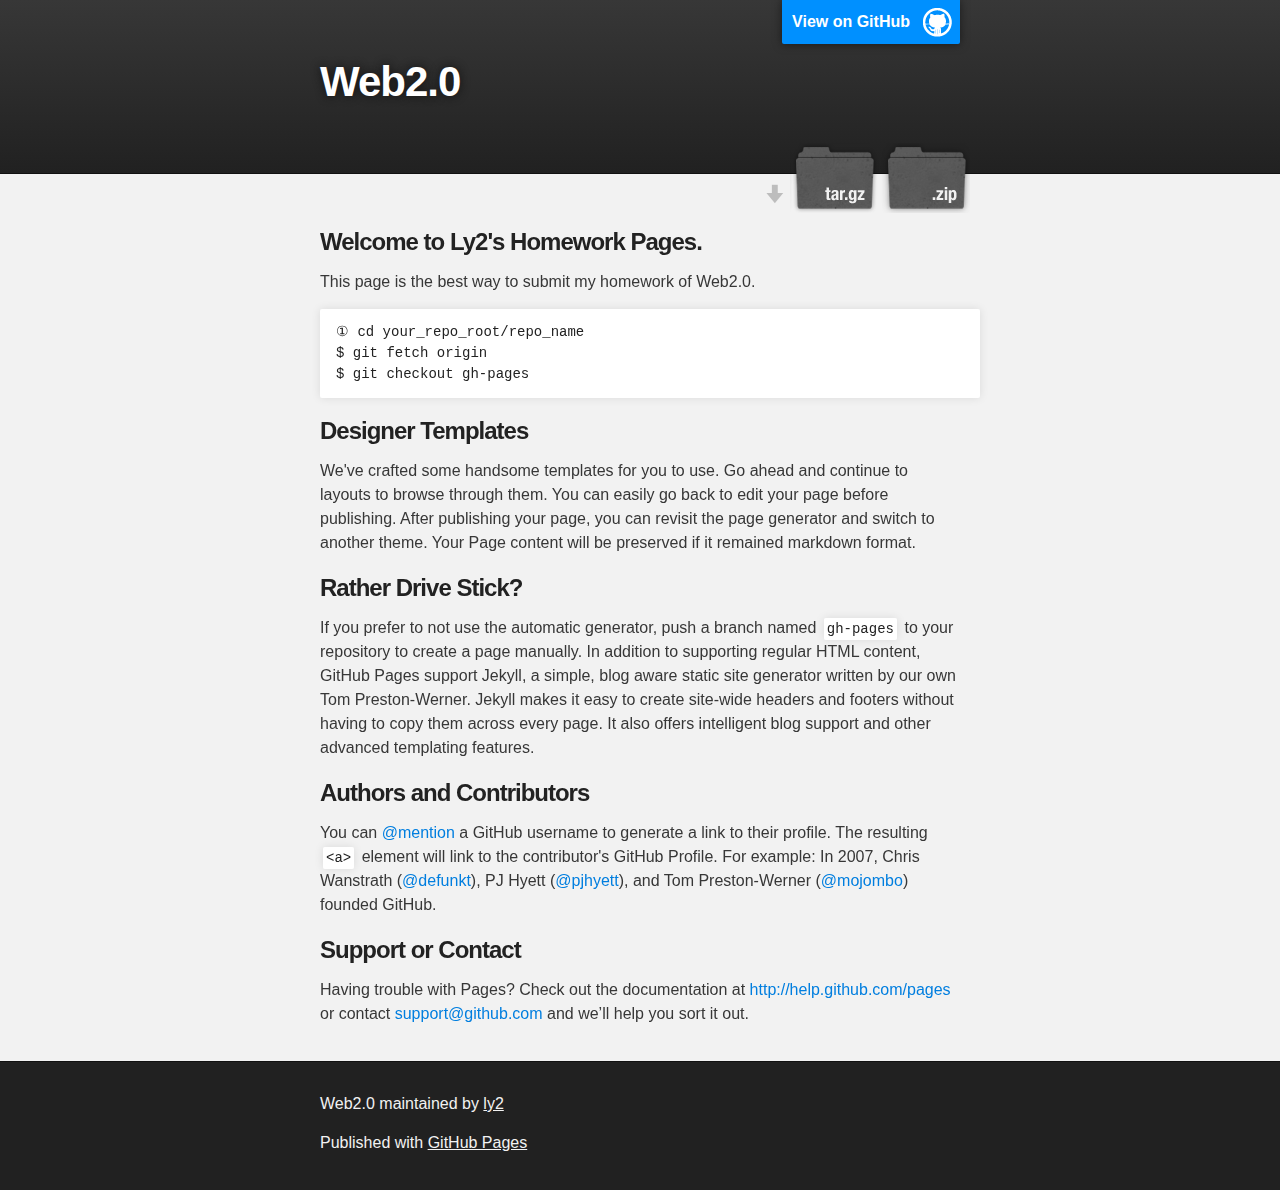
<file: index.html>
<!DOCTYPE html>
<html>

  <head>
    <meta charset='utf-8'>
    <meta http-equiv="X-UA-Compatible" content="chrome=1">
    <meta name="description" content="Web2.0 : ">

    <link rel="stylesheet" type="text/css" media="screen" href="stylesheets/stylesheet.css">

    <link rel="shortcut icon" type="image/x-icon" href="stylesheets/1176498.png">

    <title>Web2.0</title>
  </head>

  <body>

    <!-- HEADER -->
    <div id="header_wrap" class="outer">
        <header class="inner">
          <a id="forkme_banner" href="https://github.com/ly2/WEB2.0">View on GitHub</a>

          <h1 id="project_title">Web2.0</h1>
          <h2 id="project_tagline"></h2>

            <section id="downloads">
              <a class="zip_download_link" href="https://github.com/ly2/WEB2.0/zipball/master">Download this project as a .zip file</a>
              <a class="tar_download_link" href="https://github.com/ly2/WEB2.0/tarball/master">Download this project as a tar.gz file</a>
            </section>
        </header>
    </div>

    <!-- MAIN CONTENT -->
    <div id="main_content_wrap" class="outer">
      <section id="main_content" class="inner">
        <h3>
<a name="welcome-to-github-pages" class="anchor" href="#welcome-to-github-pages"><span class="octicon octicon-link"></span></a>Welcome to Ly2's Homework Pages.</h3>

<p>This page is the best way to submit my homework of Web2.0.</p>

<pre><code>① cd your_repo_root/repo_name
$ git fetch origin
$ git checkout gh-pages
</code></pre>

<p></p>

<h3>
<a name="designer-templates" class="anchor" href="#designer-templates"><span class="octicon octicon-link"></span></a>Designer Templates</h3>

<p>We've crafted some handsome templates for you to use. Go ahead and continue to layouts to browse through them. You can easily go back to edit your page before publishing. After publishing your page, you can revisit the page generator and switch to another theme. Your Page content will be preserved if it remained markdown format.</p>

<h3>
<a name="rather-drive-stick" class="anchor" href="#rather-drive-stick"><span class="octicon octicon-link"></span></a>Rather Drive Stick?</h3>

<p>If you prefer to not use the automatic generator, push a branch named <code>gh-pages</code> to your repository to create a page manually. In addition to supporting regular HTML content, GitHub Pages support Jekyll, a simple, blog aware static site generator written by our own Tom Preston-Werner. Jekyll makes it easy to create site-wide headers and footers without having to copy them across every page. It also offers intelligent blog support and other advanced templating features.</p>

<h3>
<a name="authors-and-contributors" class="anchor" href="#authors-and-contributors"><span class="octicon octicon-link"></span></a>Authors and Contributors</h3>

<p>You can <a href="https://github.com/blog/821" class="user-mention">@mention</a> a GitHub username to generate a link to their profile. The resulting <code>&lt;a&gt;</code> element will link to the contributor's GitHub Profile. For example: In 2007, Chris Wanstrath (<a href="https://github.com/defunkt" class="user-mention">@defunkt</a>), PJ Hyett (<a href="https://github.com/pjhyett" class="user-mention">@pjhyett</a>), and Tom Preston-Werner (<a href="https://github.com/mojombo" class="user-mention">@mojombo</a>) founded GitHub.</p>

<h3>
<a name="support-or-contact" class="anchor" href="#support-or-contact"><span class="octicon octicon-link"></span></a>Support or Contact</h3>

<p>Having trouble with Pages? Check out the documentation at <a href="http://help.github.com/pages">http://help.github.com/pages</a> or contact <a href="mailto:support@github.com">support@github.com</a> and we’ll help you sort it out.</p>
      </section>
    </div>

    <!-- FOOTER  -->
    <div id="footer_wrap" class="outer">
      <footer class="inner">
        <p class="copyright">Web2.0 maintained by <a href="https://github.com/ly2">ly2</a></p>
        <p>Published with <a href="http://pages.github.com">GitHub Pages</a></p>
      </footer>
    </div>

    

  </body>
</html>
</file>
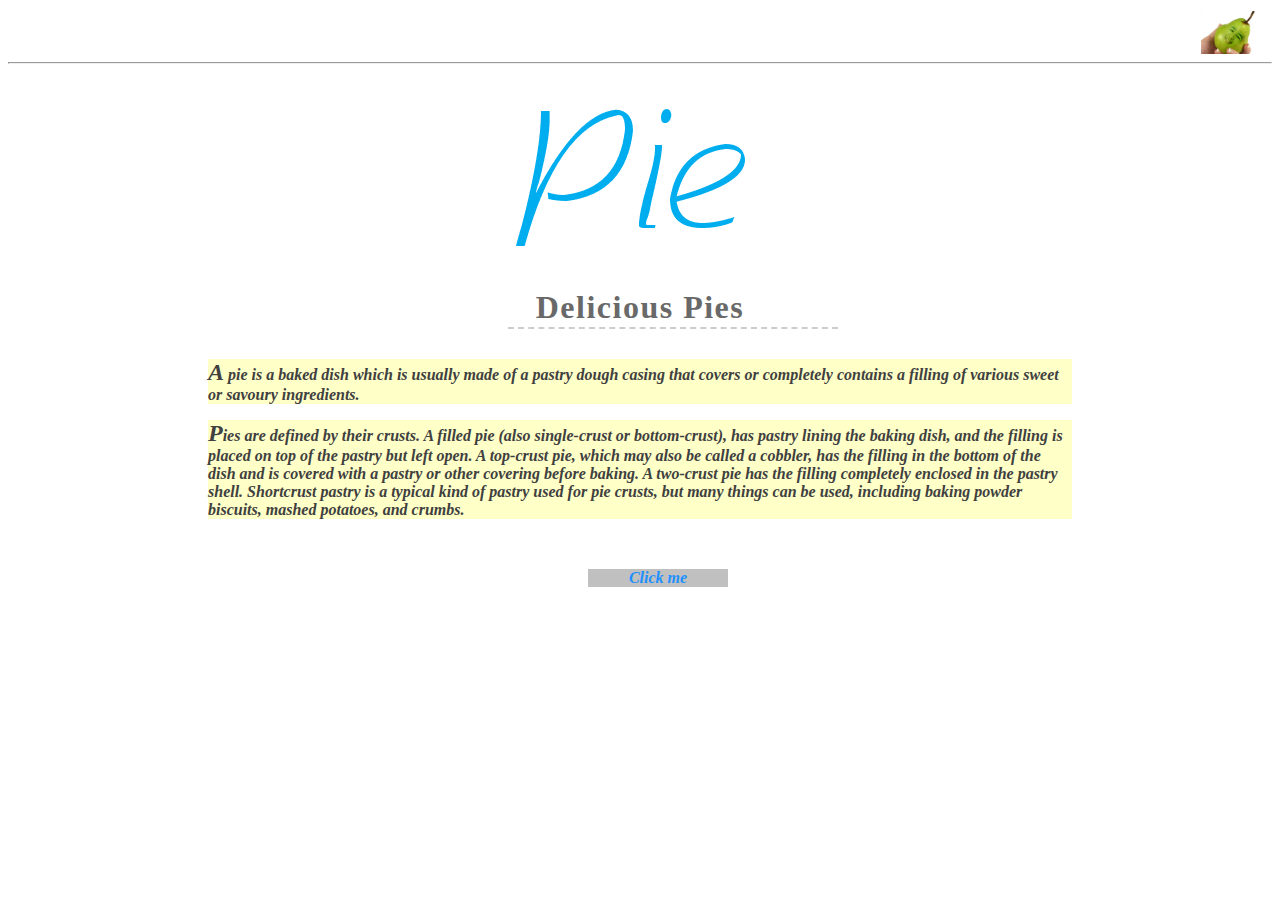
<file: recipe/index.html>
<!Doctype html>
<html>
<head>
	<meta http-equiv="Content-Type" content="text/html; charset=utf-8" />
	<link rel="stylesheet" type="text/css" href="index.css">
	<title>index</title>
</head>
<body>
	<div class="nb">
		<iframe id=image_frame_weather src="http://weather.china.com.cn/city/59287_pic.html" height=31 width=205></iframe>
		<img src="12.jpg" alt="nb" width="71" height="46">
	</div>
	<hr>
	<div class="ppie">
		<img src="123.png" alt="pie">
	</div>
	<h1>Delicious Pies</h1>
	<div class="dash"></div>
	<div class="content">
		<p>A pie is a baked dish which is usually made of a pastry dough casing that covers or completely contains a filling of various sweet or savoury ingredients.</p>
		<p>Pies are defined by their crusts. A filled pie (also single-crust or bottom-crust), has pastry lining the baking dish, and the filling is placed on top of the pastry but left open. A top-crust pie, which may also be called a cobbler, has the filling in the bottom of the dish and is covered with a pastry or other covering before baking. A two-crust pie has the filling completely enclosed in the pastry shell. Shortcrust pastry is a typical kind of pastry used for pie crusts, but many things can be used, including baking powder biscuits, mashed potatoes, and crumbs.
		</p>
	</div>
	<br>
	<div class="buy">
		<a href="pie.html">
			<p>Click me</p>
		</a>
	</div>
</body>
</html>
</file>
<file: stylesheets/stylesheet.css>
/*******************************************************************************
Slate Theme for GitHub Pages
by Jason Costello, @jsncostello
*******************************************************************************/

@import url(pygment_trac.css);

/*******************************************************************************
MeyerWeb Reset
*******************************************************************************/

html, body, div, span, applet, object, iframe,
h1, h2, h3, h4, h5, h6, p, blockquote, pre,
a, abbr, acronym, address, big, cite, code,
del, dfn, em, img, ins, kbd, q, s, samp,
small, strike, strong, sub, sup, tt, var,
b, u, i, center,
dl, dt, dd, ol, ul, li,
fieldset, form, label, legend,
table, caption, tbody, tfoot, thead, tr, th, td,
article, aside, canvas, details, embed,
figure, figcaption, footer, header, hgroup,
menu, nav, output, ruby, section, summary,
time, mark, audio, video {
  margin: 0;
  padding: 0;
  border: 0;
  font: inherit;
  vertical-align: baseline;
}

/* HTML5 display-role reset for older browsers */
article, aside, details, figcaption, figure,
footer, header, hgroup, menu, nav, section {
  display: block;
}

ol, ul {
  list-style: none;
}

table {
  border-collapse: collapse;
  border-spacing: 0;
}

/*******************************************************************************
Theme Styles
*******************************************************************************/

body {
  box-sizing: border-box;
  color:#373737;
  background: #212121;
  font-size: 16px;
  font-family: 'Myriad Pro', Calibri, Helvetica, Arial, sans-serif;
  line-height: 1.5;
  -webkit-font-smoothing: antialiased;
}

h1, h2, h3, h4, h5, h6 {
  margin: 10px 0;
  font-weight: 700;
  color:#222222;
  font-family: 'Lucida Grande', 'Calibri', Helvetica, Arial, sans-serif;
  letter-spacing: -1px;
}

h1 {
  font-size: 36px;
  font-weight: 700;
}

h2 {
  padding-bottom: 10px;
  font-size: 32px;
  background: url('../images/bg_hr.png') repeat-x bottom;
}

h3 {
  font-size: 24px;
}

h4 {
  font-size: 21px;
}

h5 {
  font-size: 18px;
}

h6 {
  font-size: 16px;
}

p {
  margin: 10px 0 15px 0;
}

footer p {
  color: #f2f2f2;
}

a {
  text-decoration: none;
  color: #007edf;
  text-shadow: none;

  transition: color 0.5s ease;
  transition: text-shadow 0.5s ease;
  -webkit-transition: color 0.5s ease;
  -webkit-transition: text-shadow 0.5s ease;
  -moz-transition: color 0.5s ease;
  -moz-transition: text-shadow 0.5s ease;
  -o-transition: color 0.5s ease;
  -o-transition: text-shadow 0.5s ease;
  -ms-transition: color 0.5s ease;
  -ms-transition: text-shadow 0.5s ease;
}

a:hover, a:focus {text-decoration: underline;}

footer a {
  color: #F2F2F2;
  text-decoration: underline;
}

em {
  font-style: italic;
}

strong {
  font-weight: bold;
}

img {
  position: relative;
  margin: 0 auto;
  max-width: 739px;
  padding: 5px;
  margin: 10px 0 10px 0;
  border: 1px solid #ebebeb;

  box-shadow: 0 0 5px #ebebeb;
  -webkit-box-shadow: 0 0 5px #ebebeb;
  -moz-box-shadow: 0 0 5px #ebebeb;
  -o-box-shadow: 0 0 5px #ebebeb;
  -ms-box-shadow: 0 0 5px #ebebeb;
}

p img {
  display: inline;
  margin: 0;
  padding: 0;
  vertical-align: middle;
  text-align: center;
  border: none;
}

pre, code {
  width: 100%;
  color: #222;
  background-color: #fff;

  font-family: Monaco, "Bitstream Vera Sans Mono", "Lucida Console", Terminal, monospace;
  font-size: 14px;

  border-radius: 2px;
  -moz-border-radius: 2px;
  -webkit-border-radius: 2px;
}

pre {
  width: 100%;
  padding: 10px;
  box-shadow: 0 0 10px rgba(0,0,0,.1);
  overflow: auto;
}

code {
  padding: 3px;
  margin: 0 3px;
  box-shadow: 0 0 10px rgba(0,0,0,.1);
}

pre code {
  display: block;
  box-shadow: none;
}

blockquote {
  color: #666;
  margin-bottom: 20px;
  padding: 0 0 0 20px;
  border-left: 3px solid #bbb;
}


ul, ol, dl {
  margin-bottom: 15px
}

ul {
  list-style: inside;
  padding-left: 20px;
}

ol {
  list-style: decimal inside;
  padding-left: 20px;
}

dl dt {
  font-weight: bold;
}

dl dd {
  padding-left: 20px;
  font-style: italic;
}

dl p {
  padding-left: 20px;
  font-style: italic;
}

hr {
  height: 1px;
  margin-bottom: 5px;
  border: none;
  background: url('../images/bg_hr.png') repeat-x center;
}

table {
  border: 1px solid #373737;
  margin-bottom: 20px;
  text-align: left;
 }

th {
  font-family: 'Lucida Grande', 'Helvetica Neue', Helvetica, Arial, sans-serif;
  padding: 10px;
  background: #373737;
  color: #fff;
 }

td {
  padding: 10px;
  border: 1px solid #373737;
 }

form {
  background: #f2f2f2;
  padding: 20px;
}

/*******************************************************************************
Full-Width Styles
*******************************************************************************/

.outer {
  width: 100%;
}

.inner {
  position: relative;
  max-width: 640px;
  padding: 20px 10px;
  margin: 0 auto;
}

#forkme_banner {
  display: block;
  position: absolute;
  top:0;
  right: 10px;
  z-index: 10;
  padding: 10px 50px 10px 10px;
  color: #fff;
  background: url('../images/blacktocat.png') #0090ff no-repeat 95% 50%;
  font-weight: 700;
  box-shadow: 0 0 10px rgba(0,0,0,.5);
  border-bottom-left-radius: 2px;
  border-bottom-right-radius: 2px;
}

#header_wrap {
  background: #212121;
  background: -moz-linear-gradient(top, #373737, #212121);
  background: -webkit-linear-gradient(top, #373737, #212121);
  background: -ms-linear-gradient(top, #373737, #212121);
  background: -o-linear-gradient(top, #373737, #212121);
  background: linear-gradient(top, #373737, #212121);
}

#header_wrap .inner {
  padding: 50px 10px 30px 10px;
}

#project_title {
  margin: 0;
  color: #fff;
  font-size: 42px;
  font-weight: 700;
  text-shadow: #111 0px 0px 10px;
}

#project_tagline {
  color: #fff;
  font-size: 24px;
  font-weight: 300;
  background: none;
  text-shadow: #111 0px 0px 10px;
}

#downloads {
  position: absolute;
  width: 210px;
  z-index: 10;
  bottom: -40px;
  right: 0;
  height: 70px;
  background: url('../images/icon_download.png') no-repeat 0% 90%;
}

.zip_download_link {
  display: block;
  float: right;
  width: 90px;
  height:70px;
  text-indent: -5000px;
  overflow: hidden;
  background: url(../images/sprite_download.png) no-repeat bottom left;
}

.tar_download_link {
  display: block;
  float: right;
  width: 90px;
  height:70px;
  text-indent: -5000px;
  overflow: hidden;
  background: url(../images/sprite_download.png) no-repeat bottom right;
  margin-left: 10px;
}

.zip_download_link:hover {
  background: url(../images/sprite_download.png) no-repeat top left;
}

.tar_download_link:hover {
  background: url(../images/sprite_download.png) no-repeat top right;
}

#main_content_wrap {
  background: #f2f2f2;
  border-top: 1px solid #111;
  border-bottom: 1px solid #111;
}

#main_content {
  padding-top: 40px;
}

#footer_wrap {
  background: #212121;
}



/*******************************************************************************
Small Device Styles
*******************************************************************************/

@media screen and (max-width: 480px) {
  body {
    font-size:14px;
  }

  #downloads {
    display: none;
  }

  .inner {
    min-width: 320px;
    max-width: 480px;
  }

  #project_title {
  font-size: 32px;
  }

  h1 {
    font-size: 28px;
  }

  h2 {
    font-size: 24px;
  }

  h3 {
    font-size: 21px;
  }

  h4 {
    font-size: 18px;
  }

  h5 {
    font-size: 14px;
  }

  h6 {
    font-size: 12px;
  }

  code, pre {
    min-width: 320px;
    max-width: 480px;
    font-size: 11px;
  }

}
</file>
<file: recipe/index.css>
body {

	background-attachment:fixed
}
.ppie {
	margin-top: 1px;
	text-align: center;
}
.nb {
	margin-top: 0px;
	height: 46px; 
}
.nb img {
	float: right;
}
h1 {
	text-align: center;
	letter-spacing: 1.5px;
	color: #696969;
	font-size: 24pt;
	font-family: "Century Gothic", "Georgia", "Verdana", serif;
	margin-bottom: 0;
}
.dash {
	margin-left: 500px;
	height: 1px;
	width: 330px;
	border-bottom: 2px #cccccc dashed;
	overflow:hidden;
	margin-bottom: 30px;
}
p {
	font-family: "Georgia", "Garamond", serif;
	font-style: italic;
}
.content p {
	margin-right: 200px;
	margin-left: 200px;
	color: #404040;
	font-family: "Verdana", serif;
	font-weight: bold;
	background-color: #FFFFC8;
}
.content p:first-letter {
	font-size: 150%;
}
.buy {
	height: 18px;
	width: 140px;
	margin-left: 580px;
	background-color: #C0C0C0;
}
.buy a, .buy p {
	color: #1E90FF;
	font-weight: bold;
	text-decoration: none;
	text-align: center;
}
.buy p:hover {
	color: #696969;
}
iframe {
	border-width: 0;
}
</file>
